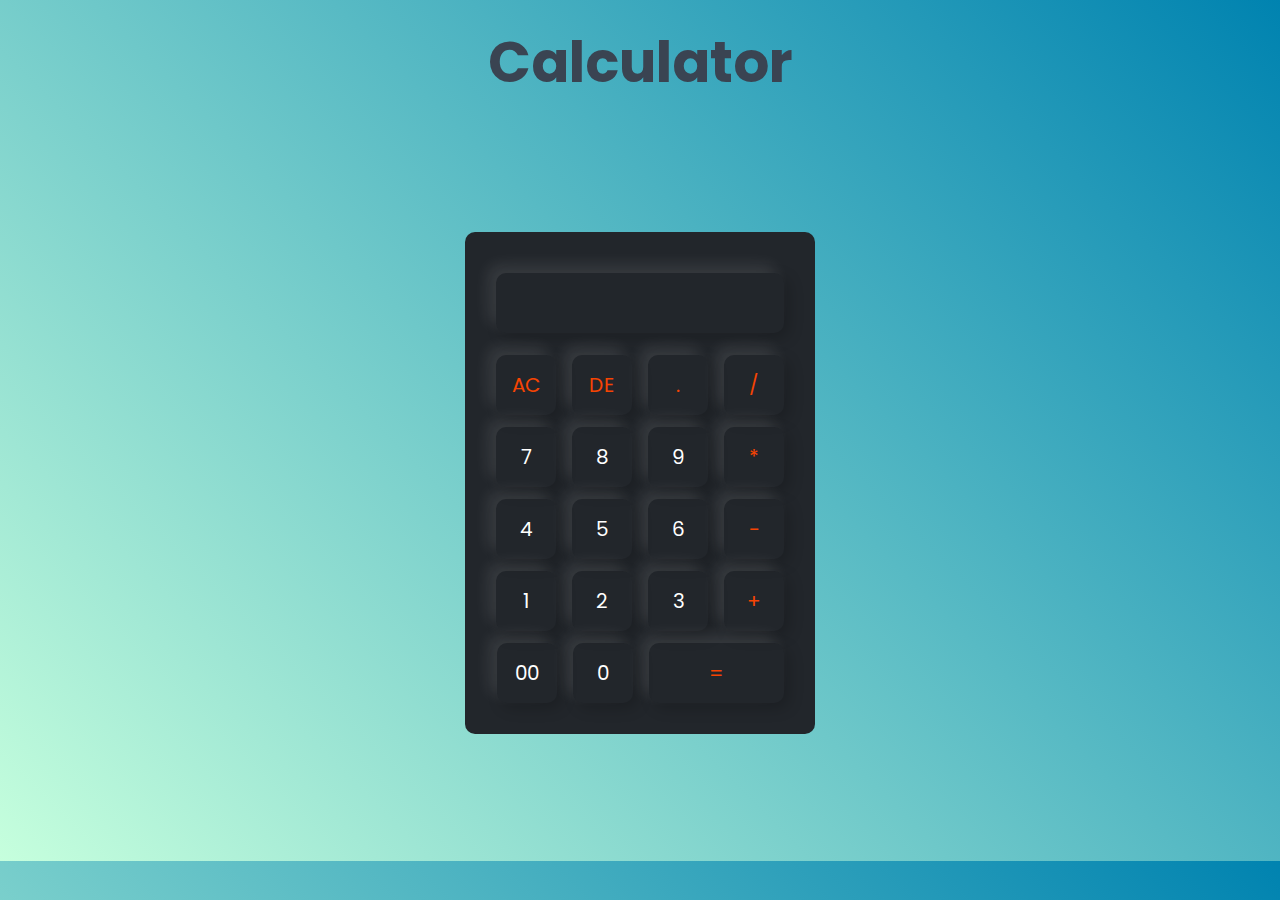
<file: Calculator/index.html>
<!DOCTYPE html>
<html lang="en">
<head>
    <meta charset="UTF-8">
    <meta name="viewport" content="width=device-width, initial-scale=1.0">
    <title>Calculator</title>
    <link rel="stylesheet" href="style.css">
    <link rel="preconnect" href="https://fonts.googleapis.com">
    <link rel="preconnect" href="https://fonts.gstatic.com" crossorigin>
    <link href="https://fonts.googleapis.com/css2?family=Borel&family=Poppins:ital,wght@1,400;1,600&display=swap" rel="stylesheet">
</head>
<body>
    <h2>Calculator</h2>

    <div class="container">
        <div class="calculator">
            <form action="">
                <div class="display">
                    <input type="text" name="display">
                </div>
        
                <div>
                    <input type="button" value="AC" onclick="display.value = ' '" class="operator">
                    <input type="button" value="DE" onclick="display.value = display.value.toString().slice(0,-1)" class="operator">
                    <input type="button" value="." onclick="display.value += '.'" class="operator">
                    <input type="button" value="/" onclick="display.value += '/'"  class="operator">
        
                </div>
                <div>
                    <input type="button" value="7" onclick="display.value += '7'">
                    <input type="button" value="8" onclick="display.value += '8'">
                    <input type="button" value="9" onclick="display.value += '9'">
                    <input type="button" value="*" onclick="display.value += '*'" class="operator">
        
                </div>
                <div>
                    <input type="button" value="4" onclick="display.value += '4'">
                    <input type="button" value="5" onclick="display.value += '5'">
                    <input type="button" value="6" onclick="display.value += '6'">
                    <input type="button" value="-" onclick="display.value += '-'" class="operator">
        
                </div>
                <div>
                    <input type="button" value="1" onclick="display.value += '1'">
                    <input type="button" value="2" onclick="display.value += '2'">
                    <input type="button" value="3" onclick="display.value += '3'">
                    <input type="button" value="+" onclick="display.value += '+'" class="operator">
        
                </div>
                <div>
                    <input type="button" value="00" onclick="display.value += '00'">
                    <input type="button" value="0" onclick="display.value += '0'"> 
                    <input type="button" value="=" onclick="display.value = eval(display.value)" class="equal operator">
        
                </div>
            </form>
        </div>
    </div>
</body>
</html>
</file>
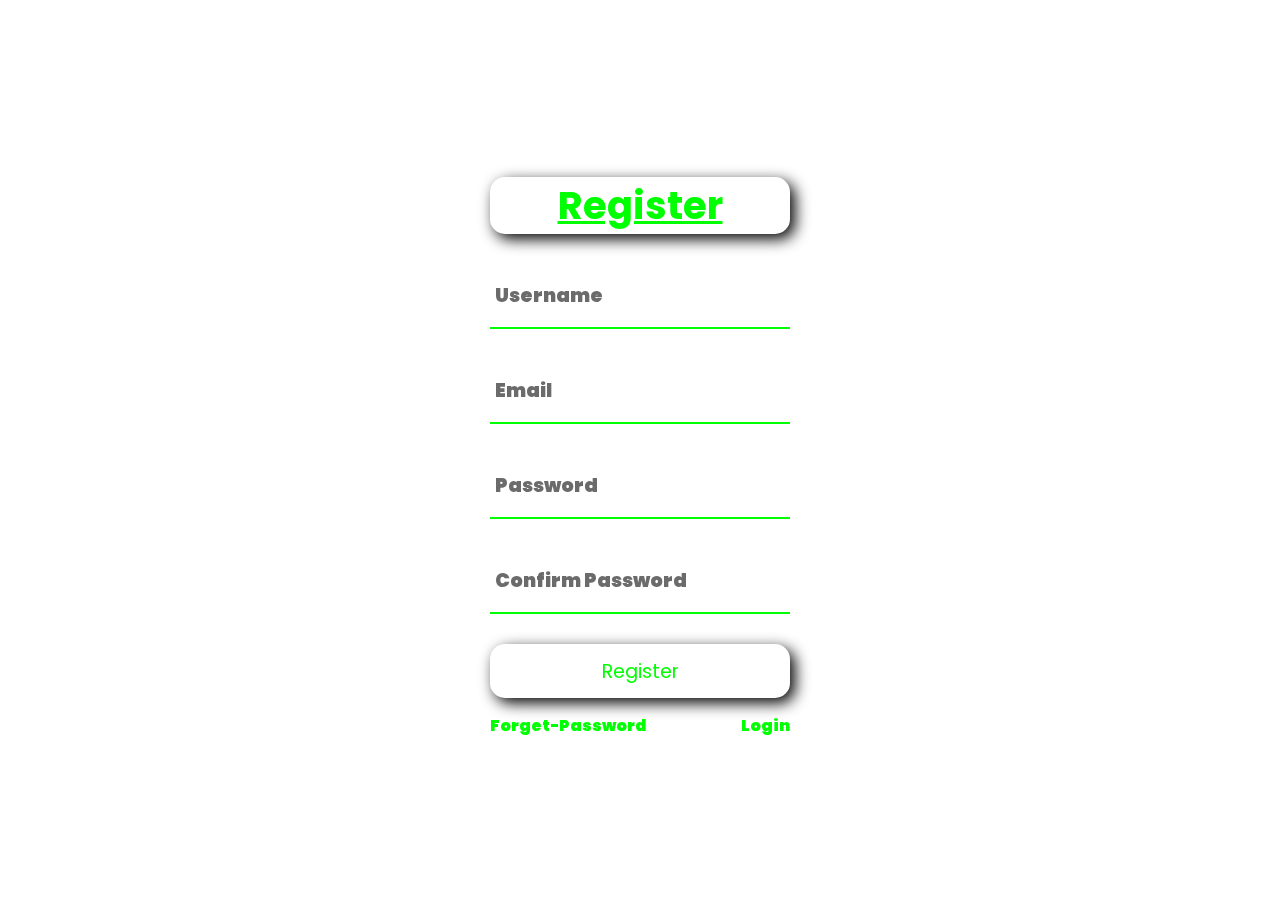
<file: RegistrationForm/index.html>
<!DOCTYPE html>
<html lang="en">
<head>
    <meta charset="UTF-8">
    <meta name="viewport" content="width=device-width, initial-scale=1.0">
    <title>Registration Form</title>
    <link rel="stylesheet" href="./style.css">
    
</head>
<body>
    <div class="container">
        <div class="form-box">
            <form action="" name="formfill" onsubmit = "return validation()">
                <h2>Register</h2>
                <p id="result"></p>
                <div class="input-box">
                    <input type="text" name="Username" placeholder="Username">
                </div>
                <div class="input-box">
                    <input type="email" name="Email" placeholder="Email">
                </div>
                <div class="input-box">
                    <input type="password" name="Password" placeholder="Password">
                </div>
                <div class="input-box">
                    <input type="password" name="cPassword" placeholder="Confirm Password">
                </div>

                <div class="button">
                    <input type="submit" class="btn" onclick="validation()" value="Register">
                </div>

                <div class="group">
                    <span><a href="#">Forget-Password</a></span>
                    <span><a href="login.html">Login</a></span>
                </div>
            </form>
        </div>
        <!-- Pop-Out  -->
        <div class="popup" id="popup">
            <img src="./check.png" alt="">
            <h2>Thanks!</h2>
            <p>Your Registration is Successfull</p>
            <a href="#"><button onclick="CloseSlide()">OK</button></a>
        </div>
    </div>

    <script src="index.js"></script>

</body>
</html>
</file>
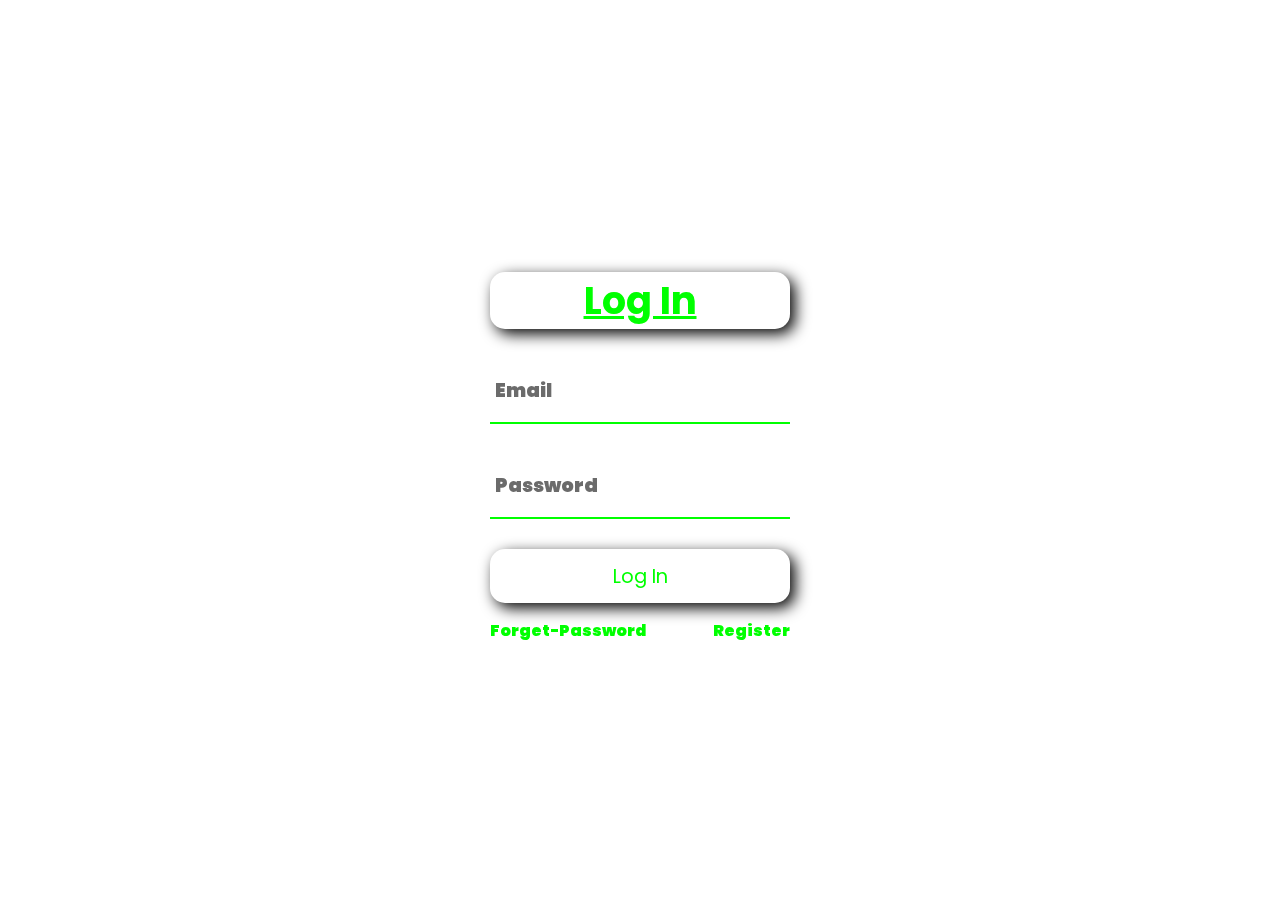
<file: RegistrationForm/login.html>
<!DOCTYPE html>
<html lang="en">
<head>
    <meta charset="UTF-8">
    <meta name="viewport" content="width=device-width, initial-scale=1.0">
    <title>Document</title>
    <link rel="stylesheet" href="./style.css">
</head>
<body>
    <div class="container">
        <div class="form-box">
            <form action="" name="formfill" onsubmit = "return validation()">
                <h2>Log In</h2>
                <p id="result"></p>
                
                <div class="input-box">
                    <input type="email" name="Email" placeholder="Email">
                </div>
                <div class="input-box">
                    <input type="password" name="Password" placeholder="Password">
                </div>
                
    
                <div class="button">
                    <input type="submit" class="btn" onclick="validation()" value="Log In">
                </div>
    
                <div class="group">
                    <span><a href="#">Forget-Password</a></span>
                    <span><a href="index.html">Register</a></span>
                </div>
            </form>
        </div>
    </div>
</body>
</html>
</file>
<file: Calculator/style.css>
*{
    margin: 0px;
    padding: 0px;
    box-sizing: border-box;
    font-family: 'Poppins', sans-serif;

}
body{
    
    text-align: center;
    background: linear-gradient(45deg, #c6ffdd, #0083b0);

}
h2{
    font-size: 3.5rem;
    margin-top: 20px;
    margin-bottom: 0px;
    /* color: yellow; */
    color: #3a4452;
}
.container{
    width: 100vw;
    height: 84vh;
    display: flex;
    align-items: center;
    justify-content: center;
}
.calculator{
    background: #22262b;
    padding: 25px;
    border-radius: 10px;
}
.calculator form input{
    border: 0;
    outline: 0;
    width: 60px;
    height: 60px;
    border-radius: 10px;
    box-shadow: -8px -8px 15px rgba(255, 255, 255, 0.1),5px 5px 15px rgba(0, 0, 0, 0.2);
    background: transparent;
    font-size: 20px;
    color: #fff;
    cursor: pointer;
    margin: 6px;
}
form .display{
    display: flex;
    justify-content: flex-end;
    margin: 10px 0;
}
form .display input{
    text-align: right;
    flex: 1;
    font-size: 35px;
    /* box-shadow: none; */
}
form input.equal{
    width: 135px;
}
form input.operator{
    color: #f64403;
}
</file>
<file: RegistrationForm/style.css>
@import url('https://fonts.googleapis.com/css2?family=Barriecito&family=Borel&family=Poppins:ital,wght@1,400;1,600&display=swap');
*{
    margin: 0;
    padding: 0;
    box-sizing: border-box;
    font-family: 'Barriecito', cursive;
    font-family: 'Borel', cursive;
    font-family: 'Poppins', sans-serif;

}
body{
    /* background-image: linear-gradient(to right, #ff9966, #ff5e62); */
    background-image: url(https://images.pexels.com/photos/542619/pexels-photo-542619.jpeg?auto=compress&cs=tinysrgb&w=1260&h=750&dpr=1);
    background-position: center;
    background-size: cover;
    min-height: 100vh;
    width: 100%;

    
}
.container{
    display: flex;
    justify-content: center;
    align-items: center;
    min-height: 100vh;
}
.form-box{
    position: relative;
    width: 32vw;
    height: 90vh;
    border: 2px solid white;
    border-radius: 15%;
    backdrop-filter: blur(15px);
    display: flex;
    justify-content: center;
    align-items: center;
}    
.form-box h2{
    text-align: center;
    color: #00ff00;
    font-size: 2.4rem;
    text-decoration: underline;
    border-radius: 15px;
    box-shadow: 5px 5px 15px black;
}
.form-box .input-box{
    position: relative;
    margin: 30px 0px;
    width: 300px;
    border-bottom: 2px solid #00ff00;
}
.form-box .input-box input{
    width: 100%;
    height: 7vh;
    background: transparent;
    border: none;
    outline: none;
    padding: 0px 20px 0px 5px;
    color: black;
    font-size: 1.2rem;
    font-weight: 900;
}
input::placeholder{
    color: #6b6b6b;
}
.btn{
    color: #00ff00;
    background: transparent;
    width: 100%;
    height: 6vh;
    border-radius: 15px;
    outline: none;
    border: none;
    font-size: 1.2rem;
    cursor: pointer;
    box-shadow: 5px 5px 15px black;
}
.group{
    display: flex;
    justify-content: space-between;
}
.group span a{
    color: #00ff00;
    position: relative;
    top: 15px;
    text-decoration: none;
    font-weight: 900;
}
.group a:focus{
    text-decoration: underline;
}
#result{
    color: red;
    position: relative;
    font-weight: 600;
    top: 25px;
    font-size: 1.2rem;
}
.popup{
    width: 32vw;
    background-color: #fff;
    border-radius: 6px;
    position: absolute;
    top: 0;
    left: 50%;
    transform: translate(-50%, -50%) scale(1);
    transition: transform .4s,top.4s;
    visibility: hidden;
    text-align: center;
    padding: 0 30px 30px;
    height: 50vh;
    color: #000;
}
.popup button{
    width: 100%;
    background: #00ff00;
    padding: 10px 0;
    margin-top: 50px;
    border-radius: 15px;
    outline: none;
    border: none;
    font-size: 1.2rem;
    cursor: pointer;
    box-shadow: 5px 5px 15px black;

}
.popup img{
    height: 20vh;
    
}
.popup a{
    color: #fff;
    text-decoration: none;
    font-weight: 600;
    letter-spacing: 2px;
}
.open-slide{
    top: 50%;
    transform: translate(-50%,-50%) scale(1);
    visibility: visible;
}
</file>
